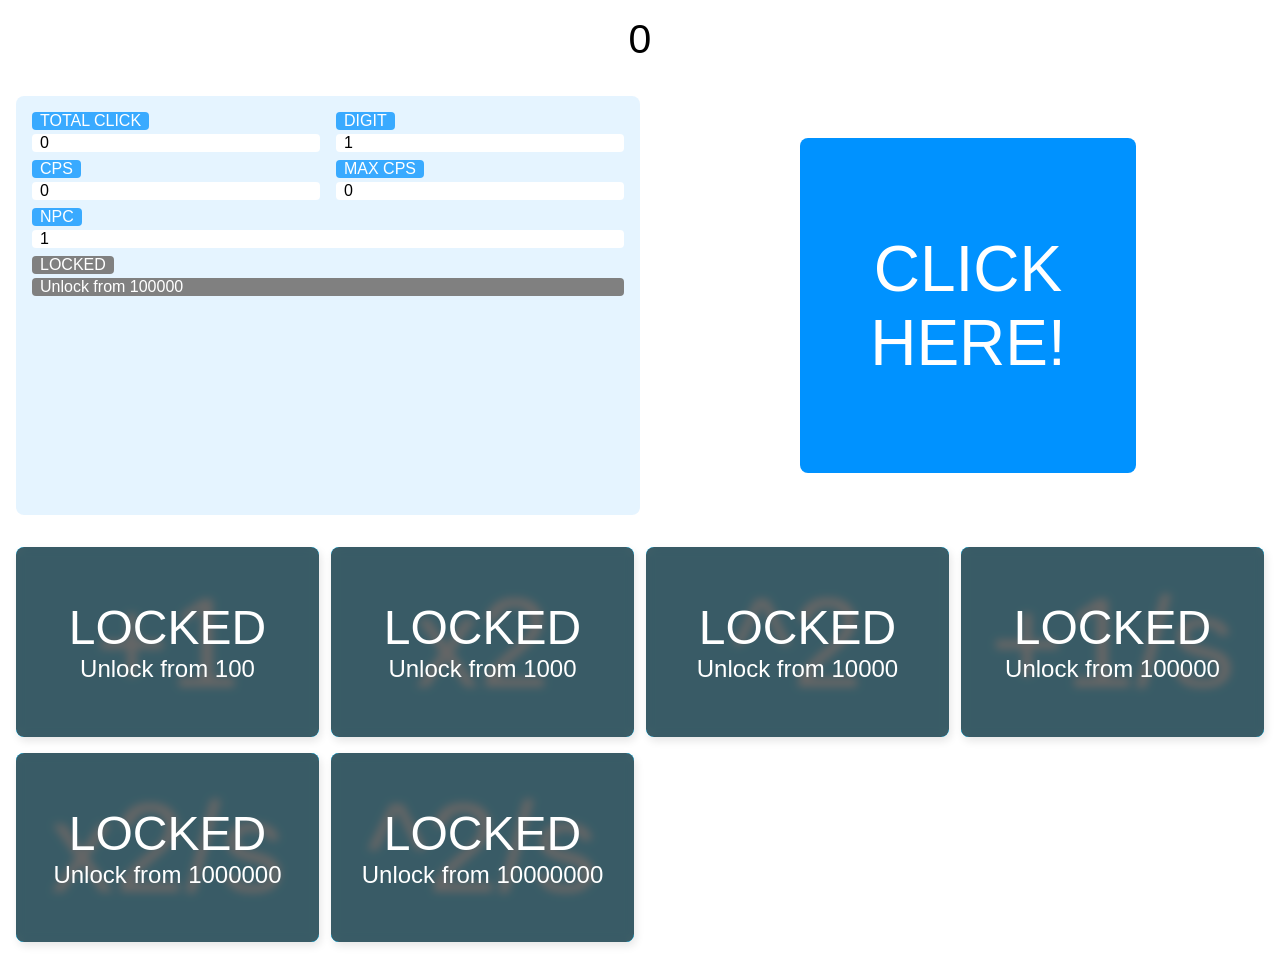
<file: index.html>
<!--
How to play:

1. Please click the button that says "CLICK HERE!" or press the Space-key, then the number at the top increases.

2. After the number become over 100, 1000, 10000..., the buttons at the bottom bocome unlocked step by step.
   Please click the buttons to increase the increasing number.

3. You only need to click!
   Let's show the scroll bar!

Source codes and old versions are here...
https://www.craft.me/s/stvd6sKyW5QcAL

I don't want profits, but I want Macbook pro.
-->
<!DOCTYPE html>
<html lang="en">
<head>
	<meta http-equiv="Content-Type" content="text/html; charset=UTF-8">
	<title>CLICK</title>
	<link rel="stylesheet" href="./style.css">
	<link rel="preconnect" href="https://fonts.googleapis.com">
	<link rel="preconnect" href="https://fonts.gstatic.com" crossorigin>
	<link href="https://fonts.googleapis.com/css2?family=Nanum+Gothic&display=swap" rel="stylesheet">
</head>
<body>

	<div class="screen">
		<div class="number area">0</div>
		<div class="widgets area">
				<div class="widget">
					<div class="block total_click">
						<div class="label">TOTAL CLICK</div>
						<div class="value">0</div>
					</div>
					<div class="block digit">
						<div class="label">DIGIT</div>
						<div class="value">1</div>
					</div>
					<div class="block cps">
						<div class="label">CPS</div>
						<div class="value">0</div>
					</div>
					<div class="block nps">
						<div class="label">NPS</div>
						<div class="value">0</div>
					</div>
					<div class="block npc">
						<div class="label">NPC</div>
						<div class="value">1</div>
					</div>
					<div class="block max_cps">
						<div class="label">MAX CPS</div>
						<div class="value">0</div>
					</div>
				</div>
		</div>
		<div class="click area">
				<div class="click">CLICK HERE!</div>
		</div>
	</div>

	<div class="buttons">
		<div class="button">
				<div class="lock message">
					<div class="locked">LOCKED</div>
					<div class="terms">100</div>
				</div>
				<div class="unlock message">
					<div class="work" data-before="+" data-after="">1</div>
				</div>
		</div>
		<div class="button">
				<div class="lock message">
					<div class="locked">LOCKED</div>
					<div class="terms">1000</div>
				</div>
				<div class="unlock message">
					<div class="work" data-before="x" data-after="">2</div>
				</div>
		</div>
		<div class="button">
				<div class="lock message">
					<div class="locked">LOCKED</div>
					<div class="terms">10000</div>
				</div>
				<div class="unlock message">
					<div class="work" data-before="^" data-after="">2</div>
				</div>
		</div>
		<div class="button">
			<div class="lock message">
				<div class="locked">LOCKED</div>
				<div class="terms">100000</div>
			</div>
			<div class="unlock message">
				<div class="work" data-before="+" data-after="/s">1</div>
			</div>
			<svg class="svg" viewBox="0 0 64 64">
				<circle class="circle" cx="32" cy="32" r="32"/>
			</svg>
			<div class="back"></div>
		</div>
		<div class="button">
			<div class="lock message">
				<div class="locked">LOCKED</div>
				<div class="terms">1000000</div>
			</div>
			<div class="unlock message">
				<div class="work" data-before="x" data-after="/s">2</div>
			</div>
			<svg class="svg" viewBox="0 0 64 64">
				<circle class="circle" cx="32" cy="32" r="32"/>
			</svg>
			<div class="back"></div>
		</div>
		<div class="button">
			<div class="lock message">
				<div class="locked">LOCKED</div>
				<div class="terms">10000000</div>
			</div>
			<div class="unlock message">
				<div class="work" data-before="^" data-after="/s">2</div>
			</div>
			<svg class="svg" viewBox="0 0 64 64">
				<circle class="circle" cx="32" cy="32" r="32"/>
			</svg>
			<div class="back"></div>
		</div>
		<div class="button"></div>
		<div class="button"></div>
		<div class="button"></div>
		<div class="button"></div>
	</div>

	<script src="./js.js"></script>

</body></html>
</file>
<file: style.css>
* {
	user-select: none;
	cursor: default;
	margin: 0;
	font-family: "Yu Gothic", "Hiragino Kaku Gothic ProN", sans-serif;
}

:root {
	font-size: 1.25vw;
}

:root::-webkit-scrollbar {
	display: none;
}

body {
	display: flex;
	flex-direction: column;
	overflow-x: hidden;
}

div.screen {
	width: calc(100vw - 2rem);
	margin: 1rem;
	aspect-ratio: 5 / 2;
	display: grid;
	grid-template:
		"number number" calc(5vw + .5rem)
		"widgets click" 1fr
		/ calc(50vw - 1rem) calc(50vw - 1rem);
	gap: .5rem 1rem;
	.number.area {
		width: calc(100vw - 2rem);
		grid-area: number;
		text-align: center;
		font-size: 3.2vw;
		overflow-x: auto;
		overflow-y: hidden;
	}
	.widgets.area {
		grid-area: widgets;
		.widget {
			width: calc(100% - 2rem);
			height: calc(100% - 2rem);
			padding: 1rem;
			background-color: rgba(0, 146, 255, .1);
			border-radius: .5rem;
			display: grid;
			grid-template:
				"total_click digit" max-content
				"cps max_cps" max-content
				"npc npc" max-content
				"nps nps" max-content
				/ 1fr 1fr
			;
			gap: .5rem 1rem;
			.block {
				width: auto;
				.label {
					width: max-content;
					background-color: rgba(0, 146, 255, 0.75);
					color: white;
					border-radius: .25rem;
					padding-inline: .5rem;
					font-size: 1.25vw;
				}
				.value {
					width: calc(100% - 1rem);
					background-color: white;
					border-radius: .25rem;
					padding-inline: .5rem;
					margin-top: .25rem;
					overflow: auto;
					font-size: 1.25vw;
				}
			}
			.total_click {
				grid-area: total_click;
			}
			.digit {
				grid-area: digit;
			}
			.cps {
				grid-area: cps;
			}
			.max_cps {
				grid-area: max_cps;
			}
			.nps {
				grid-area: nps;
			}
			.npc {
				grid-area: npc;
			}
		}
	}
	.click.area {
		grid-area: click;
		display: grid;
		grid-template-rows: 80%;
		grid-template-columns: auto;
		justify-content: center;
		align-content: center;
		.click {
			width: 100%;
			font-size: 5vw;
			aspect-ratio: 1 / 1;
			border-radius: .5rem;
			background-color: #0092ff;
			color: white;
			text-align: center;
			display: grid;
			align-items: center;
			justify-content: center;
			scale: 1;
			transition: scale .1s 0s ease;
		}
		.click:active {
			scale: .95;
			transition: scale .1s 0s ease;
		}
	}
}

div.buttons {
	width: calc(100vw - 2rem);
	margin: 1rem;
	display: grid;
	gap: 1rem .75rem;
	grid-template-columns:
		repeat(auto-fit, minmax(300px, 1fr))
	;
	.button {
		aspect-ratio: 8 / 5;
		border-radius: .5rem;
		background-color: rgba(30, 201, 255, 1);
		box-shadow: 2px 4px 8px rgba(0, 0, 0, .1);
		scale: 1;
		transition: scale .1s 0s ease;
		overflow: hidden;
		position: relative;
		.lock.message {
			z-index: 1;
			position: absolute;
			top: 0;
			left: 0;
			width: 100%;
			height: 100%;
			background-color: rgba(64, 64, 64, .8);
			backdrop-filter: blur(4px);
			color: white;
		text-align: center;
		opacity: 1;
			transition: opacity 1s 0s ease;
			display: grid;
			justify-content: center;
			align-content: center;
			.locked {
				font-size: 3rem;
			}
			.terms {
				font-size: 1.5rem;
			}
			.terms::before {
				content: "Unlock from ";
			}
		}
		.unlock.message {
			.work {
				position: absolute;
				top: 50%;
				left: 50%;
				translate: -50% -50%;
				color: white;
				font-size: 8rem;
			}
			.work::before {
				content: attr(data-before);
			}
			.work::after {
				content: attr(data-after);
			}
		}
		.svg {
			width: 100%;
			height: 100%;
			background-color: rgba(128, 128, 128, 1);
			position: absolute;
			top: 0;
			left: 0;
			z-index: -2;
			.circle {
				fill:rgba(0, 0, 0, 0);
				stroke: rgba(0, 171, 225, 1);
				stroke-width: 64;
				stroke-dasharray: 0, 201.06;
				stroke-dashoffset: 50.4;
				animation: none;
			}
		}
		.back {
			width: 100%;
			height: 100%;
			background-color: rgba(30, 201, 255, 1);
			position: absolute;
			top: 0;
			left: 0;
			z-index: -1;
		}
	}
	.button.unlocked {
		background-color: rgba(128, 128, 128, 1);
		.lock.message {
			opacity: 0;
			transition: opacity 1s 0s ease;
		}
	}
	.button.unlocked.clicked {
		scale: .98;
		transition: scale .1s 0s ease;
	}
	.button.unlocked.enable {
	background-color: rgba(30, 201, 255, 1);
	}
	.button:empty {
	display: none;
	}
}

@keyframes pie {
	100% {stroke-dasharray: 201.06, 0}
}
</file>
